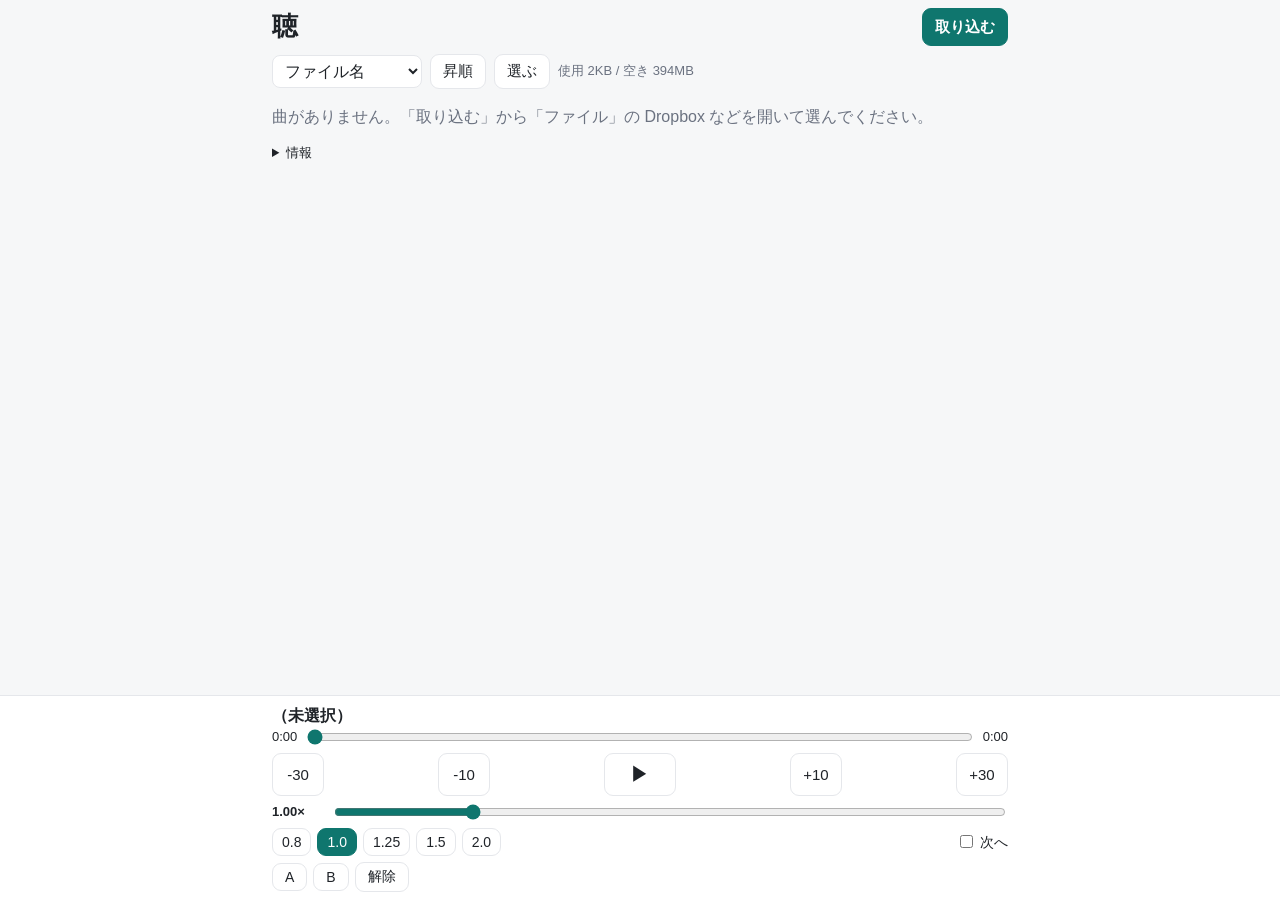
<file: docs/index.html>
<!doctype html>
<html lang="ja">
<head>
<meta charset="utf-8">
<meta name="viewport" content="width=device-width, initial-scale=1, viewport-fit=cover">
<meta name="apple-mobile-web-app-capable" content="yes">
<meta name="apple-mobile-web-app-status-bar-style" content="default">
<meta name="apple-mobile-web-app-title" content="聴">
<meta name="theme-color" content="#0f766e">
<title>聴</title>
<link rel="manifest" href="manifest.json">
<link rel="apple-touch-icon" href="icon-180.png">
<link rel="stylesheet" href="style.css">
</head>
<body>
<header class="top">
  <h1>聴</h1>
  <label class="btn primary">取り込む
    <input id="picker" type="file" multiple hidden
      accept="audio/*,.mp3,.m4a,.m4b,.aac,.wav,.flac,.aif,.aiff,.caf">
  </label>
</header>

<div class="bar">
  <select id="group" aria-label="グループ"></select>
  <select id="sortKey" aria-label="並べ替え">
    <option value="name">ファイル名</option>
    <option value="imported">取り込んだ日</option>
    <option value="modified">ファイルの日付</option>
    <option value="duration">長さ</option>
  </select>
  <button id="sortDir" class="btn" type="button">昇順</button>
  <button id="selectBtn" class="btn" type="button">選ぶ</button>
  <span id="storage" class="muted"></span>
</div>

<div id="selBar" class="selbar" hidden>
  <button id="selAll" class="btn" type="button">すべて選択</button>
  <button id="selGroup" class="btn primary" type="button">グループへ</button>
  <button id="selDelete" class="btn danger" type="button">削除</button>
  <button id="selCancel" class="btn" type="button">やめる</button>
</div>

<p id="msg" class="msg" hidden></p>

<ul id="list" class="list"></ul>
<p id="empty" class="empty" hidden>曲がありません。「取り込む」から「ファイル」の Dropbox などを開いて選んでください。</p>

<details class="diag">
  <summary>情報</summary>
  <pre id="diag"></pre>
</details>

<dialog id="sheet" class="sheet">
  <form method="dialog">
    <p id="sheetTitle" class="sheet-title"></p>
    <button class="btn" value="group">グループを変える</button>
    <button class="btn danger" value="delete">削除</button>
    <button class="btn" value="">やめる</button>
  </form>
</dialog>

<dialog id="groupSheet" class="sheet">
  <form method="dialog">
    <p class="sheet-title">グループを選ぶ</p>
    <div id="groupChoices" class="group-choices"></div>
    <div class="group-new">
      <input id="groupName" type="text" placeholder="新しいグループ名" enterkeyhint="done" autocomplete="off">
      <button id="groupNew" class="btn primary" value="new">この名前で</button>
    </div>
    <button class="btn" value="">やめる</button>
  </form>
</dialog>


<script src="player.js"></script>
<script src="app.js"></script>
</body>
</html>
</file>
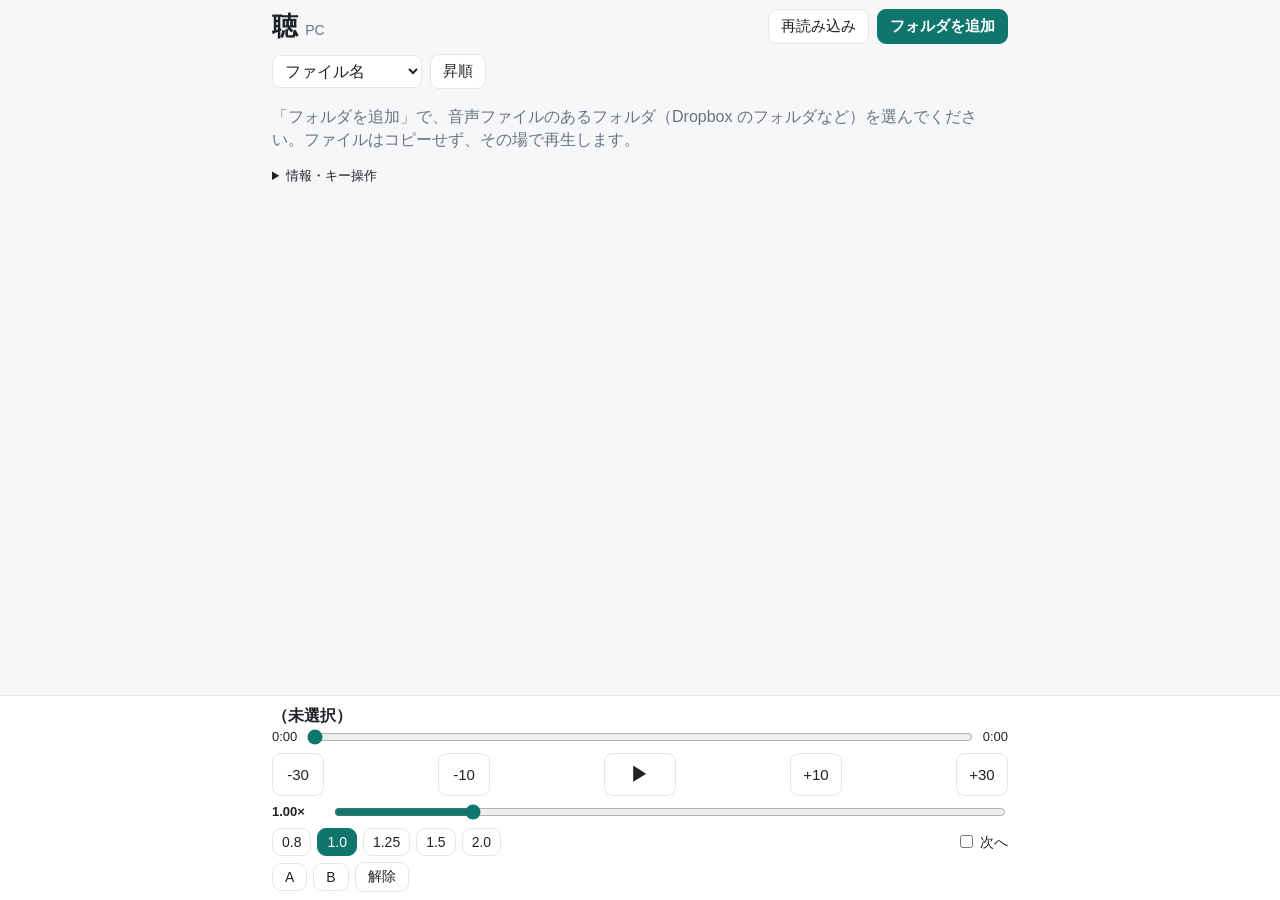
<file: docs/pc/index.html>
<!doctype html>
<html lang="ja">
<head>
<meta charset="utf-8">
<meta name="viewport" content="width=device-width, initial-scale=1">
<meta name="theme-color" content="#0f766e">
<title>聴 PC</title>
<link rel="manifest" href="manifest.json">
<link rel="icon" href="../icon-192.png">
<link rel="stylesheet" href="../style.css">
</head>
<body>
<header class="top">
  <h1>聴 <small class="muted">PC</small></h1>
  <div class="tools">
    <button id="reload" class="btn" type="button">再読み込み</button>
    <button id="addFolder" class="btn primary" type="button">フォルダを追加</button>
  </div>
</header>

<div id="permit" class="msg" hidden>
  <span id="permitText"></span>
  <button id="permitBtn" class="btn primary" type="button">読む許可を出す</button>
</div>

<div class="bar">
  <select id="folder" aria-label="フォルダ"></select>
  <select id="sortKey" aria-label="並べ替え">
    <option value="name">ファイル名</option>
    <option value="modified">ファイルの日付</option>
    <option value="duration">長さ</option>
  </select>
  <button id="sortDir" class="btn" type="button">昇順</button>
  <button id="unregister" class="btn" type="button" hidden>登録を外す</button>
  <span id="count" class="muted"></span>
</div>

<p id="msg" class="msg" hidden></p>

<ul id="list" class="list"></ul>
<p id="empty" class="empty" hidden>「フォルダを追加」で、音声ファイルのあるフォルダ（Dropbox のフォルダなど）を選んでください。ファイルはコピーせず、その場で再生します。</p>

<details class="diag">
  <summary>情報・キー操作</summary>
  <pre id="diag"></pre>
</details>

<script src="../player.js"></script>
<script src="pc.js"></script>
</body>
</html>
</file>
<file: docs/style.css>
:root {
  --bg: #f6f7f8;
  --card: #ffffff;
  --text: #1f2328;
  --muted: #6b7280;
  --line: #e5e7eb;
  --accent: #0f766e;
  --accent-text: #ffffff;
  --now: #e6f4f2;
}
@media (prefers-color-scheme: dark) {
  :root {
    --bg: #111315;
    --card: #1b1e21;
    --text: #e8eaed;
    --muted: #9aa0a6;
    --line: #2c3035;
    --accent: #2dd4bf;
    --accent-text: #062a26;
    --now: #12332f;
  }
}

* { box-sizing: border-box; }
html, body { margin: 0; }
body {
  background: var(--bg);
  color: var(--text);
  font: 16px/1.45 -apple-system, "Hiragino Sans", sans-serif;
  /* 下の余白は再生欄の高さに合わせて app.js が付け直す */
  padding: env(safe-area-inset-top) 12px 360px;
  -webkit-tap-highlight-color: transparent;
}

.top { display: flex; align-items: center; justify-content: space-between; padding: 8px 0; }
.top h1 { margin: 0; font-size: 26px; }
.top h1 small { font-size: 14px; font-weight: 400; }
.top .tools { display: flex; gap: 8px; }
#permit { display: flex; align-items: center; gap: 10px; flex-wrap: wrap; }
#permit[hidden] { display: none; }

.bar { display: flex; align-items: center; gap: 8px; flex-wrap: wrap; margin-bottom: 8px; }
.bar select {
  font-size: 16px; padding: 6px 8px; border-radius: 8px;
  border: 1px solid var(--line); background: var(--card); color: var(--text);
}
.muted { color: var(--muted); font-size: 13px; }

.btn {
  font-size: 15px; padding: 7px 12px; border-radius: 9px;
  border: 1px solid var(--line); background: var(--card); color: var(--text);
  cursor: pointer; user-select: none;
}
.btn.primary { background: var(--accent); color: var(--accent-text); border-color: var(--accent); font-weight: 600; }
.btn.on { background: var(--accent); color: var(--accent-text); border-color: var(--accent); }

.msg { background: var(--card); border: 1px solid var(--line); border-radius: 8px; padding: 8px 10px; font-size: 14px; }
.empty { color: var(--muted); }

.list { list-style: none; margin: 0; padding: 0; }
.list li {
  display: flex; align-items: center; gap: 8px;
  background: var(--card); border-bottom: 1px solid var(--line); padding: 10px;
}
.list li:first-child { border-radius: 10px 10px 0 0; }
.list li:last-child { border-radius: 0 0 10px 10px; border-bottom: 0; }
.list li.now { background: var(--now); }
.list .info { flex: 1; min-width: 0; }
.list .name { overflow-wrap: anywhere; }
.list .meta { color: var(--muted); font-size: 13px; }
.list .del { border: 0; background: none; color: var(--muted); font-size: 20px; padding: 4px 8px; }

.diag { margin: 16px 0; font-size: 13px; }
.diag pre { white-space: pre-wrap; overflow-wrap: anywhere; background: var(--card); padding: 8px; border-radius: 8px; }

.player {
  position: fixed; left: 0; right: 0; bottom: 0;
  background: var(--card); border-top: 1px solid var(--line);
  padding: 8px 12px calc(8px + env(safe-area-inset-bottom));
}
/* PC など広い画面では一覧と再生欄を中央に寄せる */
.player-inner { max-width: 736px; margin: 0 auto; }   /* 一覧の幅（760 − 左右の余白 12×2）にそろえる */
@media (min-width: 800px) {
  body { max-width: 760px; margin: 0 auto; }
}
.now { font-weight: 600; white-space: nowrap; overflow: hidden; text-overflow: ellipsis; }
.seek, .speed { display: flex; align-items: center; gap: 8px; font-size: 13px; font-variant-numeric: tabular-nums; }
.seek input, .speed input { flex: 1; accent-color: var(--accent); }
.controls { display: flex; justify-content: space-between; margin: 6px 0; }
.controls .btn { min-width: 52px; }
.controls .play { min-width: 72px; font-size: 20px; }
.rate { min-width: 52px; font-weight: 600; }
.presets { display: flex; gap: 6px; align-items: center; flex-wrap: wrap; margin-top: 6px; }
.presets .btn { padding: 5px 9px; font-size: 14px; }
.auto { margin-left: auto; font-size: 14px; display: flex; align-items: center; gap: 4px; }
.ab { display: flex; gap: 6px; align-items: center; margin-top: 6px; }
.ab .btn { padding: 5px 12px; font-size: 14px; }

.btn.danger { color: #dc2626; }
.btn:disabled { opacity: 0.4; }

.selbar {
  position: sticky; top: env(safe-area-inset-top); z-index: 1;
  display: flex; gap: 6px; flex-wrap: wrap;
  background: var(--bg); padding: 6px 0 8px;
}
.selbar[hidden] { display: none; }
.selbar .btn { padding: 6px 10px; font-size: 14px; }
.list .check { width: 22px; height: 22px; pointer-events: none; accent-color: var(--accent); flex: none; }
.sheet {
  border: 0; border-radius: 14px; padding: 16px; width: min(92vw, 360px);
  background: var(--card); color: var(--text);
}
.sheet::backdrop { background: rgba(0, 0, 0, 0.4); }
.sheet form { display: flex; flex-direction: column; gap: 8px; }
.sheet .btn { padding: 11px; font-size: 16px; }
.sheet-title { margin: 0 0 4px; font-weight: 600; overflow-wrap: anywhere; }
/* グループを選ぶ小窓: 既存のグループが多いときはこの欄だけスクロール */
.group-choices { display: flex; flex-direction: column; gap: 6px; max-height: 45vh; overflow-y: auto; }
.group-choices .btn { text-align: left; overflow-wrap: anywhere; }
.group-new { display: flex; gap: 6px; margin-top: 4px; }
.group-new input {
  flex: 1; min-width: 0; font-size: 16px; padding: 8px; border-radius: 9px;
  border: 1px solid var(--line); background: var(--bg); color: var(--text);
}
.group-new .btn { flex: none; }
</file>
